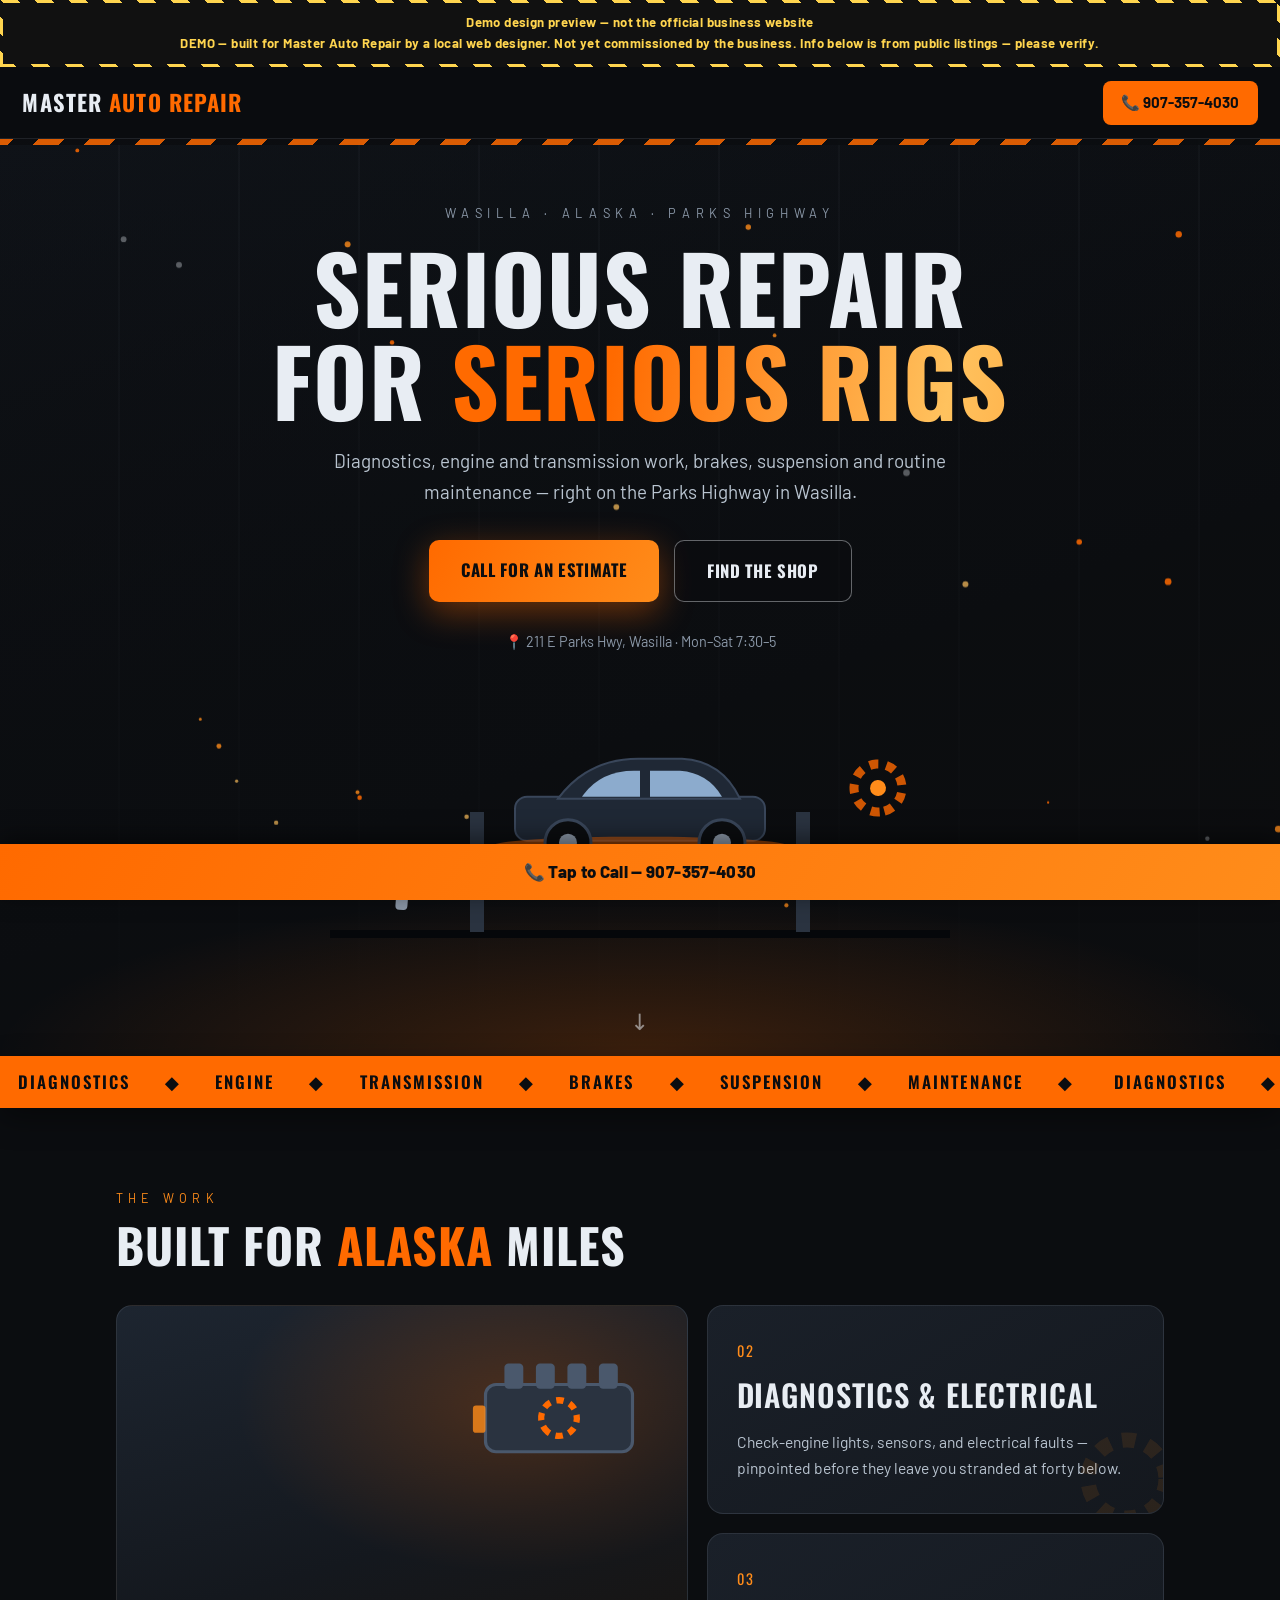
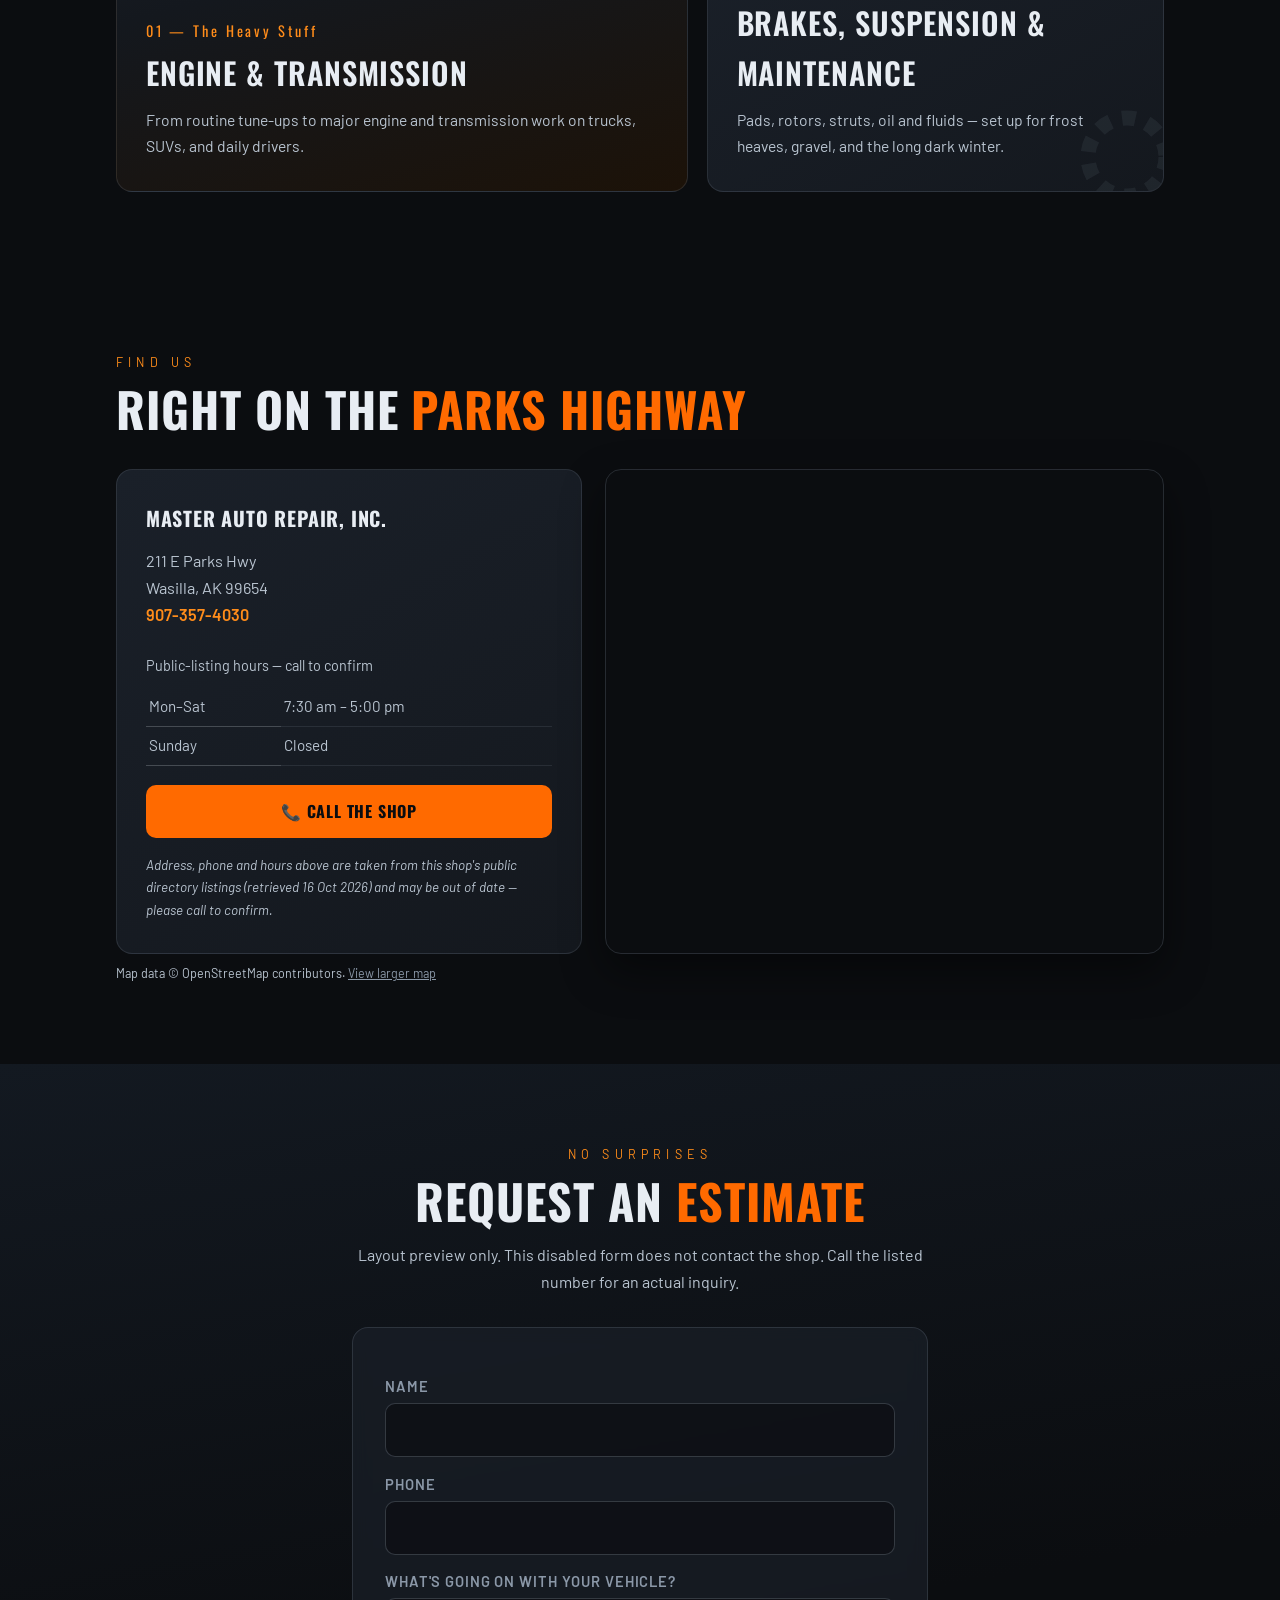
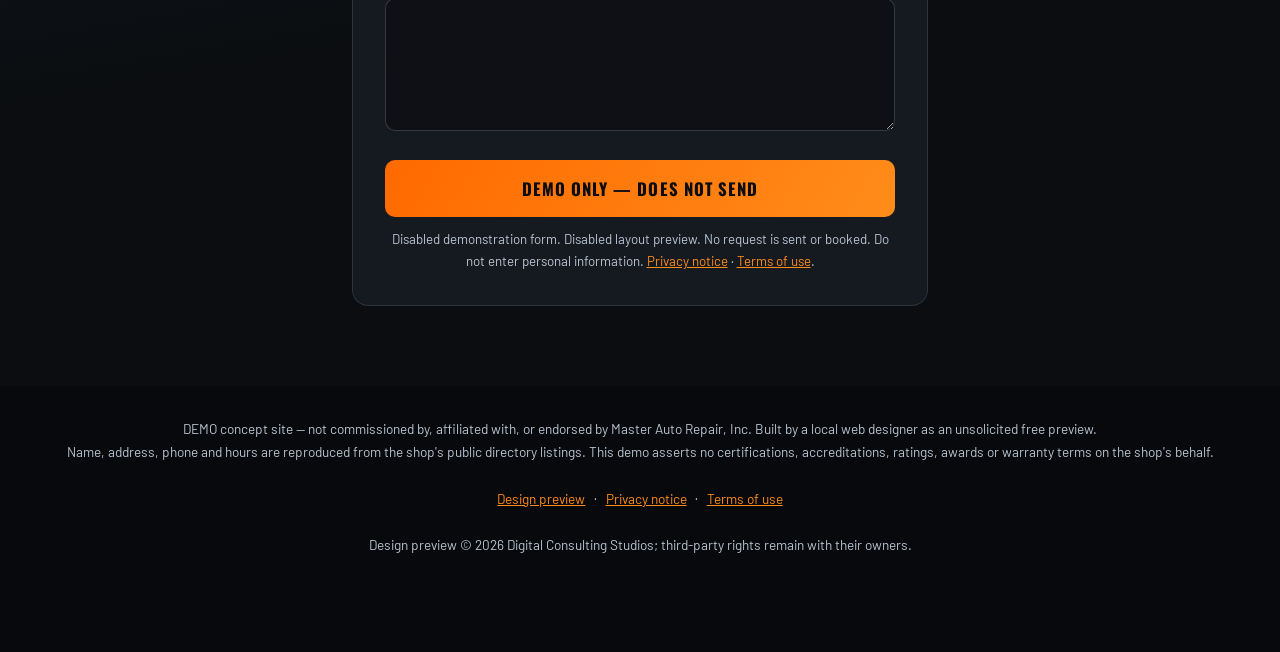
<file: index.html>
<!DOCTYPE html>
<html lang="en">
<head>
<meta charset="UTF-8">
<meta name="viewport" content="width=device-width, initial-scale=1.0">
<meta name="robots" content="noindex, nofollow">
<title>Master Auto Repair — Auto Repair in Wasilla, AK | DEMO</title>
<meta name="description" content="DEMO website concept for Master Auto Repair, Wasilla AK — professional auto repair and maintenance at 211 E Parks Hwy.">
<meta name="theme-color" content="#0b0d10">
<link rel="preconnect" href="https://fonts.googleapis.com">
<link rel="preconnect" href="https://fonts.gstatic.com" crossorigin>
<link href="https://fonts.googleapis.com/css2?family=Oswald:wght@500;600;700&family=Barlow:wght@400;600;700&display=swap" rel="stylesheet">
<style>
:root{
  /* height of the fixed Tap-to-Call bar at the bottom of the viewport;
     used to keep the first view's bottom 56px of content out from under it */
  --callbar-h:56px;
  --carbon:#0b0d10; --carbon2:#14181e; --panel:#1a2029; --steel:#8b98a8;
  --ember:#ff6a00; --ember-hot:#ff8c1a; --chrome:#e8edf3; --mist:#b9c4d0; --ok:#3ddc84;
  --display:'Oswald',Impact,sans-serif; --body:'Barlow',system-ui,sans-serif;
}
*{margin:0;padding:0;box-sizing:border-box}
html{scroll-behavior:smooth}
@media (prefers-reduced-motion: reduce){html{scroll-behavior:auto}*{animation:none!important;transition:none!important}
/* entrance animations are the only thing that makes these visible; with animation
   disabled they would stay at opacity:0 and the hero would render blank. */
.kicker,.hero h1,.hero .sub,.cta-row,.hero .pin,.lift-stage,.reveal{opacity:1!important;transform:none!important}}
body{font-family:var(--body);color:var(--mist);background:var(--carbon);line-height:1.65;overflow-x:hidden}
::selection{background:var(--ember);color:#fff}

.demo-banner{background:repeating-linear-gradient(45deg,#ffd54f,#ffd54f 12px,#111 12px,#111 24px);padding:3px;position:relative;z-index:60}
.demo-banner p{background:#111;color:#ffd54f;text-align:center;font-weight:700;font-size:.82rem;padding:.55rem .75rem;letter-spacing:.03em}

header{position:sticky;top:0;z-index:50;display:flex;align-items:center;justify-content:space-between;gap:.75rem;padding:.85rem 1.4rem;background:rgba(11,13,16,.86);backdrop-filter:blur(14px);-webkit-backdrop-filter:blur(14px);border-bottom:1px solid rgba(139,152,168,.16)}
.logo{font-family:var(--display);font-weight:700;font-size:1.4rem;color:var(--chrome);text-transform:uppercase;letter-spacing:.05em}
.logo span{color:var(--ember)}
.call-top{background:var(--ember);color:#0b0d10;font-weight:700;text-decoration:none;padding:.6rem 1.15rem;border-radius:8px;font-size:.95rem;transition:transform .25s ease,box-shadow .25s ease}
.call-top:hover,.call-top:focus{transform:translateY(-2px);box-shadow:0 8px 24px rgba(255,106,0,.45)}

/* ====== HERO ====== */
.hero{position:relative;min-height:92vh;display:flex;flex-direction:column;justify-content:center;align-items:center;text-align:center;padding:4rem 1.25rem 6.5rem;isolation:isolate;overflow:hidden;
  background:
    linear-gradient(180deg,rgba(11,13,16,.2) 0%,rgba(11,13,16,.75) 70%,var(--carbon) 100%),
    repeating-linear-gradient(90deg,transparent 0 118px,rgba(139,152,168,.05) 118px 120px),
    linear-gradient(160deg,#10141a 0%,#0b0d10 60%,#120d08 100%)}
#sparks{position:absolute;inset:0;z-index:0;pointer-events:none}
.hero::before{content:"";position:absolute;inset:auto 0 0 0;height:42%;z-index:-1;
  background:radial-gradient(ellipse 72% 60% at 50% 100%,rgba(255,106,0,.2),transparent 70%)}
.hazard{position:absolute;top:0;left:0;right:0;height:6px;z-index:2;
  background:repeating-linear-gradient(-45deg,var(--ember) 0 18px,#0b0d10 18px 36px);opacity:.85}
.kicker{font-size:.8rem;letter-spacing:.44em;text-transform:uppercase;color:var(--steel);margin-bottom:1rem;opacity:0;animation:rise .9s .15s ease forwards}
.hero h1{font-family:var(--display);font-weight:700;text-transform:uppercase;font-size:clamp(2.7rem,8.6vw,5.8rem);line-height:1.0;color:var(--chrome);max-width:16ch;margin:0 auto;letter-spacing:.015em;text-wrap:balance;opacity:0;animation:rise .9s .3s ease forwards}
.hero h1 .ember{background:linear-gradient(100deg,var(--ember) 15%,#ffc25e 45%,var(--ember-hot) 70%,var(--ember) 95%);background-size:200% 100%;-webkit-background-clip:text;background-clip:text;color:transparent;animation:shimmer 6s linear infinite}
@keyframes shimmer{to{background-position:-200% 0}}
.hero .sub{max-width:40rem;margin:1.2rem auto 2rem;color:var(--mist);font-size:clamp(1rem,2.3vw,1.18rem);opacity:0;animation:rise .9s .45s ease forwards}
@keyframes rise{from{opacity:0;transform:translateY(26px)}to{opacity:1;transform:none}}
.cta-row{display:flex;gap:.9rem;justify-content:center;flex-wrap:wrap;opacity:0;animation:rise .9s .6s ease forwards}
.cta{display:inline-block;font-weight:700;font-size:1.05rem;text-decoration:none;padding:1rem 2rem;border-radius:10px;transition:transform .25s ease,box-shadow .25s ease;will-change:transform;text-transform:uppercase;letter-spacing:.04em;font-family:var(--display)}
.cta.primary{background:linear-gradient(120deg,var(--ember),var(--ember-hot));color:#0b0d10;box-shadow:0 10px 34px rgba(255,106,0,.4)}
.cta.primary:hover,.cta.primary:focus{transform:translateY(-3px) scale(1.02);box-shadow:0 16px 44px rgba(255,106,0,.55)}
.cta.ghost{color:var(--chrome);border:1.5px solid rgba(232,237,243,.4);background:rgba(11,13,16,.3)}
.cta.ghost:hover,.cta.ghost:focus{transform:translateY(-3px);border-color:var(--ember);color:var(--ember-hot)}
.hero .pin{margin-top:1.8rem;font-size:.9rem;color:var(--steel);opacity:0;animation:rise .9s .75s ease forwards}
.lift-stage{width:min(620px,94%);margin:2.4rem auto 0;opacity:0;animation:rise 1s .8s ease forwards}
.lift-stage svg{display:block;width:100%;height:auto}
.scroll-hint{position:absolute;bottom:1rem;left:50%;transform:translateX(-50%);color:rgba(232,237,243,.55);font-size:1.4rem;animation:bob 2.2s ease-in-out infinite;z-index:1}
@keyframes bob{0%,100%{transform:translate(-50%,0)}50%{transform:translate(-50%,8px)}}

/* marquee */
.marquee{background:var(--ember);color:#0b0d10;overflow:hidden;white-space:nowrap;padding:.75rem 0;font-family:var(--display);font-weight:600;font-size:1.05rem;letter-spacing:.12em;position:relative;z-index:5;box-shadow:0 10px 30px rgba(0,0,0,.4);text-transform:uppercase}
.marquee-track{display:inline-block;animation:marquee 24s linear infinite}
@media (prefers-reduced-motion: reduce){.marquee-track{animation:none}}
.marquee span{margin:0 1.1rem}
@keyframes marquee{to{transform:translateX(-50%)}}

section{padding:5rem 1.25rem;max-width:68rem;margin:0 auto;position:relative}
.sec-kicker{font-size:.78rem;letter-spacing:.42em;text-transform:uppercase;color:var(--ember-hot);margin-bottom:.7rem}
h2{font-family:var(--display);font-weight:700;text-transform:uppercase;font-size:clamp(1.9rem,4.6vw,3rem);color:var(--chrome);line-height:1.05;margin-bottom:1rem;letter-spacing:.02em;text-wrap:balance}
h2 em{font-style:normal;color:var(--ember)}

/* services — asymmetric */
.svc-grid{display:grid;grid-template-columns:1.25fr 1fr;gap:1.2rem;margin-top:2.2rem}
.svc{position:relative;border-radius:16px;padding:2rem 1.8rem;background:linear-gradient(150deg,var(--panel) 0%,var(--carbon2) 100%);border:1px solid rgba(139,152,168,.18);overflow:hidden;transition:transform .35s ease,border-color .35s ease,box-shadow .35s ease}
.svc:hover{transform:translateY(-6px);border-color:rgba(255,106,0,.55);box-shadow:0 22px 48px rgba(0,0,0,.5)}
.svc .num{font-family:var(--display);font-size:.9rem;color:var(--ember-hot);letter-spacing:.2em}
.svc h3{font-family:var(--display);font-weight:600;text-transform:uppercase;font-size:clamp(1.35rem,2.8vw,1.9rem);color:var(--chrome);margin:.35rem 0 .55rem;letter-spacing:.03em}
.svc p{color:var(--mist);font-size:.98rem;max-width:34rem}
.svc .gear{position:absolute;right:-24px;bottom:-26px;width:120px;opacity:.1;transition:opacity .35s ease,transform .6s ease}
.svc:hover .gear{opacity:.28;transform:rotate(40deg)}
.svc.feature{grid-row:span 2;display:flex;flex-direction:column;justify-content:flex-end;min-height:420px;
  background:linear-gradient(165deg,#1d2530 0%,#14181e 50%,#1c1208 100%)}
.svc.feature::before{content:"";position:absolute;inset:0;background:radial-gradient(ellipse 70% 50% at 70% 20%,rgba(255,106,0,.22),transparent 70%)}
.svc.feature .engine-art{position:absolute;top:1.6rem;right:1.4rem;width:min(50%,210px);animation:floaty 7s ease-in-out infinite}
@keyframes floaty{0%,100%{transform:translateY(0) rotate(-1deg)}50%{transform:translateY(-10px) rotate(1.5deg)}}

/* find */
.find-grid{display:grid;grid-template-columns:1fr 1.2fr;gap:1.4rem;margin-top:2.2rem;align-items:stretch}
.find-card{border-radius:16px;padding:2rem 1.8rem;background:linear-gradient(150deg,var(--panel),var(--carbon2));border:1px solid rgba(139,152,168,.18)}
.find-card h3{font-family:var(--display);text-transform:uppercase;color:var(--chrome);font-size:1.25rem;margin-bottom:.8rem;letter-spacing:.04em}
.find-card a{color:var(--ember-hot);text-decoration:none;font-weight:600}
.find-card a:hover{text-decoration:underline}
.find-card .addr{font-size:1.02rem;color:var(--mist)}
.find-card .note{font-size:.84rem;color:rgba(185,196,208,.55);margin-top:1rem;font-style:italic}
.hours{width:100%;border-collapse:collapse;margin-top:1rem}
.hours td{padding:.4rem .2rem;border-bottom:1px solid rgba(139,152,168,.15);font-size:.95rem}
.order-links{display:flex;flex-direction:column;gap:.7rem;margin-top:1.2rem}
.order-links a{display:block;text-align:center;padding:.85rem;border-radius:10px;font-weight:700;text-decoration:none;transition:transform .25s ease;font-family:var(--display);text-transform:uppercase;letter-spacing:.05em}
.order-links a:hover{transform:translateY(-2px)}
.order-links .call{background:var(--ember);color:#0b0d10}
.map-wrap{border-radius:16px;overflow:hidden;border:1px solid rgba(139,152,168,.22);min-height:340px;box-shadow:0 18px 44px rgba(0,0,0,.45)}
.map-wrap iframe{display:block;width:100%;height:100%;min-height:340px;border:0;filter:saturate(.8) contrast(1.05)}
.map-note{font-size:.78rem;color:rgba(185,196,208,.45);margin-top:.6rem}

/* estimate */
.estimate{max-width:none;background:linear-gradient(170deg,#131921 0%,var(--carbon) 60%);padding:5rem 1.25rem}
.est-inner{max-width:36rem;margin:0 auto;text-align:center}
.est-inner form{text-align:left;margin-top:2rem;background:rgba(26,32,41,.7);border:1px solid rgba(139,152,168,.2);border-radius:16px;padding:2rem;backdrop-filter:blur(8px)}
.est-inner label{display:block;font-weight:600;margin:.9rem 0 .3rem;font-size:.92rem;color:var(--steel);text-transform:uppercase;letter-spacing:.06em}
.est-inner input,.est-inner textarea{width:100%;padding:.8rem .9rem;border:1px solid rgba(139,152,168,.3);border-radius:10px;font:inherit;background:rgba(11,13,16,.6);color:var(--chrome);transition:border-color .25s ease}
.est-inner input:focus,.est-inner textarea:focus{outline:none;border-color:var(--ember)}
.est-inner button{margin-top:1.3rem;width:100%;background:linear-gradient(120deg,var(--ember),var(--ember-hot));color:#0b0d10;font-weight:700;font-size:1.05rem;border:none;padding:1rem;border-radius:10px;cursor:pointer;transition:transform .25s ease,box-shadow .25s ease;font-family:var(--display);text-transform:uppercase;letter-spacing:.06em}
.est-inner button:hover{transform:translateY(-2px);box-shadow:0 12px 32px rgba(255,106,0,.45)}
.est-inner small{display:block;margin-top:.8rem;color:rgba(185,196,208,.5);text-align:center}

footer{background:#07090c;color:rgba(139,152,168,.6);text-align:center;padding:2rem 1rem 6rem;font-size:.85rem}
.sticky-call{position:fixed;bottom:0;left:0;right:0;background:linear-gradient(120deg,var(--ember),var(--ember-hot));text-align:center;padding:.9rem;z-index:55;box-shadow:0 -6px 24px rgba(0,0,0,.5)}
.sticky-call a{color:#0b0d10;font-weight:800;text-decoration:none;font-size:1.05rem;letter-spacing:.02em}

html.js .reveal{opacity:0;transform:translateY(30px);transition:opacity .8s ease,transform .8s ease}
html.js .reveal.in{opacity:1;transform:none}
.reveal.d1{transition-delay:.12s}.reveal.d2{transition-delay:.24s}

@media (max-width:760px){
  .svc-grid{grid-template-columns:1fr}
  .svc.feature{min-height:340px}
  .find-grid{grid-template-columns:1fr}
  section{padding:3.4rem 1.1rem}
  /* --- Tap-to-Call bar clearance (phones only) -------------------------
     .sticky-call is position:fixed, so the bottom var(--callbar-h) of the
     first view is covered by the bar and is not usable space. The hero is
     taller than what is left, which pushed its last line - the address -
     under the bar. Shorten the hero's reserved height by the bar, pull its
     top padding in by the same amount (never tighter than 1rem) and tighten
     the two gaps above the address line. Measured clearance at 390x844 is
     then >=15px even with the webfonts unavailable (fallback metrics run
     taller). Desktop layout, colours and animation are untouched. */
  .hero{min-height:calc(92vh - var(--callbar-h));padding-top:max(1rem,calc(4rem - var(--callbar-h)))}
  .hero .sub{margin-bottom:1.4rem}
  .hero .pin{margin-top:.8rem}
}
</style>
<link rel="stylesheet" href="compliance.css">
<script>document.documentElement.classList.add("js");setTimeout(function(){document.querySelectorAll(".reveal").forEach(function(e){e.classList.add("in")})},2200);document.addEventListener("DOMContentLoaded",function(){if(matchMedia("(prefers-reduced-motion: reduce)").matches){document.querySelectorAll("svg").forEach(function(s){if(s.pauseAnimations)s.pauseAnimations()})}});</script>
</head>
<body>
<a class="skip-link" href="#main">Skip to content</a>

<div class="demo-banner"><p>Demo design preview — not the official business website<br>DEMO — built for Master Auto Repair by a local web designer. Not yet commissioned by the business. Info below is from public listings — please verify.</p></div>

<header>
  <div class="logo">Master <span>Auto Repair</span></div>
  <a class="call-top" href="tel:+19073574030">📞 907-357-4030</a>
</header>

<main id="main">
<div class="hero">
  <div class="hazard" aria-hidden="true"></div>
  <canvas id="sparks" aria-hidden="true"></canvas>
  <p class="kicker">Wasilla · Alaska · Parks Highway</p>
  <h1>Serious repair for <span class="ember">serious rigs</span></h1>
  <p class="sub">Diagnostics, engine and transmission work, brakes, suspension and routine maintenance — right on the Parks Highway in Wasilla.</p>
  <div class="cta-row">
    <a class="cta primary" data-magnet href="tel:+19073574030">Call for an Estimate</a>
    <a class="cta ghost" data-magnet href="#find">Find the Shop</a>
  </div>
  <p class="pin">📍 211 E Parks Hwy, Wasilla · Mon–Sat 7:30–5</p>

  <div class="lift-stage" aria-hidden="true">
    <svg viewBox="0 0 620 260">
      <rect x="0" y="238" width="620" height="8" fill="#05070a"/>
      <rect x="140" y="120" width="14" height="120" fill="#2a3340"/>
      <rect x="466" y="120" width="14" height="120" fill="#2a3340"/>
      <rect x="128" y="160" width="364" height="10" fill="#3a4555">
        <animate attributeName="y" values="160;148;160" dur="7s" repeatCount="indefinite"/>
      </rect>
      <g>
        <animateTransform attributeName="transform" type="translate" values="0 0;0 -12;0 0" dur="7s" repeatCount="indefinite"/>
        <rect x="185" y="112" width="250" height="44" rx="12" fill="#1f2835" stroke="#39465a" stroke-width="2"/>
        <path d="M228 114 Q258 74 308 74 L352 74 Q392 76 410 114 Z" fill="#1f2835" stroke="#39465a" stroke-width="2"/>
        <path d="M252 112 Q270 86 304 86 L310 86 L310 112 Z" fill="#9fc2e8" opacity=".85"/>
        <path d="M320 112 L320 86 L350 86 Q378 88 392 112 Z" fill="#9fc2e8" opacity=".85"/>
        <ellipse cx="310" cy="162" rx="150" ry="10" fill="#ff6a00" opacity=".35">
          <animate attributeName="opacity" values=".35;.6;.35" dur="3.2s" repeatCount="indefinite"/>
        </ellipse>
        <circle cx="238" cy="158" r="23" fill="#0b0d10" stroke="#39465a" stroke-width="3"/><circle cx="238" cy="158" r="9" fill="#8b98a8"/>
        <circle cx="392" cy="158" r="23" fill="#0b0d10" stroke="#39465a" stroke-width="3"/><circle cx="392" cy="158" r="9" fill="#8b98a8"/>
      </g>
      <g>
        <animateTransform attributeName="transform" type="rotate" values="0 548 96;360 548 96" dur="9s" repeatCount="indefinite"/>
        <circle cx="548" cy="96" r="24" fill="none" stroke="#ff6a00" stroke-width="9" stroke-dasharray="9 8" opacity=".8"/>
        <circle cx="548" cy="96" r="8" fill="#ff8c1a"/>
      </g>
      <g>
        <animateTransform attributeName="transform" type="rotate" values="-9 74 206;9 74 206;-9 74 206" dur="3.4s" repeatCount="indefinite"/>
        <rect x="66" y="168" width="12" height="50" rx="4" fill="#8b98a8"/>
        <circle cx="72" cy="164" r="12" fill="none" stroke="#8b98a8" stroke-width="8" stroke-dasharray="46 18"/>
      </g>
    </svg>
  </div>
  <div class="scroll-hint" aria-hidden="true">↓</div>
</div>

<div class="marquee" aria-hidden="true"><div class="marquee-track" id="mtrack">
  <span>Diagnostics</span><span>◆</span><span>Engine</span><span>◆</span><span>Transmission</span><span>◆</span><span>Brakes</span><span>◆</span><span>Suspension</span><span>◆</span><span>Maintenance</span><span>◆</span>
</div></div>

<section>
  <p class="sec-kicker reveal">The Work</p>
  <h2 class="reveal">Built for <em>Alaska</em> miles</h2>
  <div class="svc-grid">
    <div class="svc feature reveal">
      <svg class="engine-art" viewBox="0 0 200 140" aria-hidden="true">
        <rect x="30" y="50" width="140" height="64" rx="10" fill="#2a3340" stroke="#4a586c" stroke-width="3"/>
        <rect x="48" y="30" width="18" height="24" rx="4" fill="#4a586c"/>
        <rect x="78" y="30" width="18" height="24" rx="4" fill="#4a586c"/>
        <rect x="108" y="30" width="18" height="24" rx="4" fill="#4a586c"/>
        <rect x="138" y="30" width="18" height="24" rx="4" fill="#4a586c"/>
        <circle cx="100" cy="82" r="17" fill="none" stroke="#ff6a00" stroke-width="6" stroke-dasharray="7 6">
          <animateTransform attributeName="transform" type="rotate" values="0 100 82;360 100 82" dur="6s" repeatCount="indefinite"/>
        </circle>
        <rect x="18" y="70" width="12" height="26" rx="3" fill="#ff8c1a" opacity=".9">
          <animate attributeName="opacity" values=".9;.4;.9" dur="2.4s" repeatCount="indefinite"/>
        </rect>
      </svg>
      <span class="num">01 — The Heavy Stuff</span>
      <h3>Engine &amp; Transmission</h3>
      <p>From routine tune-ups to major engine and transmission work on trucks, SUVs, and daily drivers.</p>
    </div>
    <div class="svc reveal d1">
      <span class="num">02</span>
      <h3>Diagnostics &amp; Electrical</h3>
      <p>Check-engine lights, sensors, and electrical faults — pinpointed before they leave you stranded at forty below.</p>
      <svg class="gear" viewBox="0 0 80 80" aria-hidden="true"><circle cx="40" cy="40" r="26" fill="none" stroke="#ff8c1a" stroke-width="10" stroke-dasharray="9 8"/></svg>
    </div>
    <div class="svc reveal d2">
      <span class="num">03</span>
      <h3>Brakes, Suspension &amp; Maintenance</h3>
      <p>Pads, rotors, struts, oil and fluids — set up for frost heaves, gravel, and the long dark winter.</p>
      <svg class="gear" viewBox="0 0 80 80" aria-hidden="true"><circle cx="40" cy="40" r="26" fill="none" stroke="#8b98a8" stroke-width="10" stroke-dasharray="9 8"/></svg>
    </div>
  </div>
</section>

<section id="find">
  <p class="sec-kicker reveal">Find Us</p>
  <h2 class="reveal">Right on the <em>Parks Highway</em></h2>
  <div class="find-grid">
    <div class="find-card reveal">
      <h3>Master Auto Repair, Inc.</h3>
      <p class="addr">211 E Parks Hwy<br>Wasilla, AK 99654<br><a href="tel:+19073574030">907-357-4030</a></p>
      <table class="hours"><caption>Public-listing hours — call to confirm</caption>
        <tr><th scope="row">Mon–Sat</th><td>7:30 am – 5:00 pm</td></tr>
        <tr><th scope="row">Sunday</th><td>Closed</td></tr>
      </table>
      <div class="order-links">
        <a class="call" href="tel:+19073574030">📞 Call the Shop</a>
      </div>
      <p class="note">Address, phone and hours above are taken from this shop's public directory listings (retrieved 16 Oct 2026) and may be out of date — please call to confirm.</p>
    </div>
    <div class="map-wrap reveal d1">
      <iframe title="Map — Master Auto Repair, 211 E Parks Hwy, Wasilla"
        src="https://www.openstreetmap.org/export/embed.html?bbox=-149.456228%2C61.575917%2C-149.436228%2C61.585917&amp;layer=mapnik&amp;marker=61.580917%2C-149.446228"
        loading="lazy" referrerpolicy="no-referrer-when-downgrade"></iframe>
    </div>
  </div>
  <p class="map-note reveal">Map data © OpenStreetMap contributors. <a style="color:var(--steel)" href="https://www.openstreetmap.org/?mlat=61.580917&amp;mlon=-149.446228#map=16/61.580917/-149.446228" target="_blank" rel="noopener">View larger map</a></p>
</section>

<div class="estimate">
  <div class="est-inner">
    <p class="sec-kicker reveal">No surprises</p>
    <h2 class="reveal">Request an <em>estimate</em></h2>
    <p class="reveal" style="color:var(--mist)">Layout preview only. This disabled form does not contact the shop. Call the listed number for an actual inquiry.</p>
    <form class="reveal" aria-describedby="demo-form-note" onsubmit="return false">
      <label for="n">Name</label><input disabled id="n" name="name" required>
      <label for="p">Phone</label><input disabled id="p" name="phone" type="tel" required>
      <label for="m">What's going on with your vehicle?</label><textarea disabled id="m" name="message" rows="4" required></textarea>
      <button disabled type="submit">Demo only — does not send</button>
      <small id="demo-form-note">Disabled demonstration form. Disabled layout preview. No request is sent or booked. Do not enter personal information. <a href="privacy.html">Privacy notice</a> · <a href="terms.html">Terms of use</a>.</small>
    </form>
  </div>
</div>

</main>
<footer>
  <p>DEMO concept site — not commissioned by, affiliated with, or endorsed by Master Auto Repair, Inc. Built by a local web designer as an unsolicited free preview.</p>
  <p>Name, address, phone and hours are reproduced from the shop's public directory listings. This demo asserts no certifications, accreditations, ratings, awards or warranty terms on the shop's behalf.</p>
<nav class="legal-nav" aria-label="Preview policies"><a href="index.html">Design preview</a> · <a href="privacy.html">Privacy notice</a> · <a href="terms.html">Terms of use</a></nav><p>Design preview © 2026 Digital Consulting Studios; third-party rights remain with their owners.</p>
</footer>

<div class="sticky-call"><a href="tel:+19073574030">📞 Tap to Call — 907-357-4030</a></div>

<script>
const io=new IntersectionObserver(es=>es.forEach(e=>{if(e.isIntersecting){e.target.classList.add('in');io.unobserve(e.target)}}),{threshold:.08});
document.querySelectorAll('.reveal').forEach(el=>io.observe(el));
setTimeout(()=>document.querySelectorAll('.reveal').forEach(el=>el.classList.add('in')),3000);

const mt=document.getElementById('mtrack');mt.innerHTML+=mt.innerHTML;

// ember sparks rising (reduced-motion aware)
const rm=matchMedia('(prefers-reduced-motion: reduce)').matches;
const cv=document.getElementById('sparks');
if(!rm&&cv){const cx=cv.getContext('2d');let W,H,ps=[];
  const fit=()=>{const r=cv.parentElement.getBoundingClientRect();W=cv.width=r.width;H=cv.height=r.height};
  fit();addEventListener('resize',fit);
  const COLORS=['rgba(255,106,0,.85)','rgba(255,140,26,.8)','rgba(255,194,94,.7)','rgba(232,237,243,.35)'];
  for(let i=0;i<30;i++)ps.push({x:Math.random()*1400,y:Math.random()*800,r:1+Math.random()*2.4,vy:-(.3+Math.random()*.9),vx:-.1+Math.random()*.3,ph:Math.random()*6.28,c:COLORS[i%4]});
  (function tick(){
    if(cv.width<300&&cv.parentElement.getBoundingClientRect().width>300)fit();
    cx.clearRect(0,0,W,H);
    for(const p of ps){p.ph+=.03;p.x+=p.vx+Math.sin(p.ph)*.35;p.y+=p.vy;
      if(p.y<-10){p.y=H+10;p.x=Math.random()*W}if(p.x>W+10)p.x=-10;if(p.x<-10)p.x=W+10;
      cx.beginPath();cx.arc(p.x,p.y,p.r,0,6.28);cx.fillStyle=p.c;cx.fill()}
    requestAnimationFrame(tick)})();
}

if(!rm)document.querySelectorAll('[data-magnet]').forEach(b=>{
  b.addEventListener('pointermove',e=>{const r=b.getBoundingClientRect();
    b.style.transform=`translate(${(e.clientX-r.left-r.width/2)*.12}px,${(e.clientY-r.top-r.height/2)*.25 - 3}px)`});
  b.addEventListener('pointerleave',()=>b.style.transform='');
});
</script>
</body>
</html>
</file>
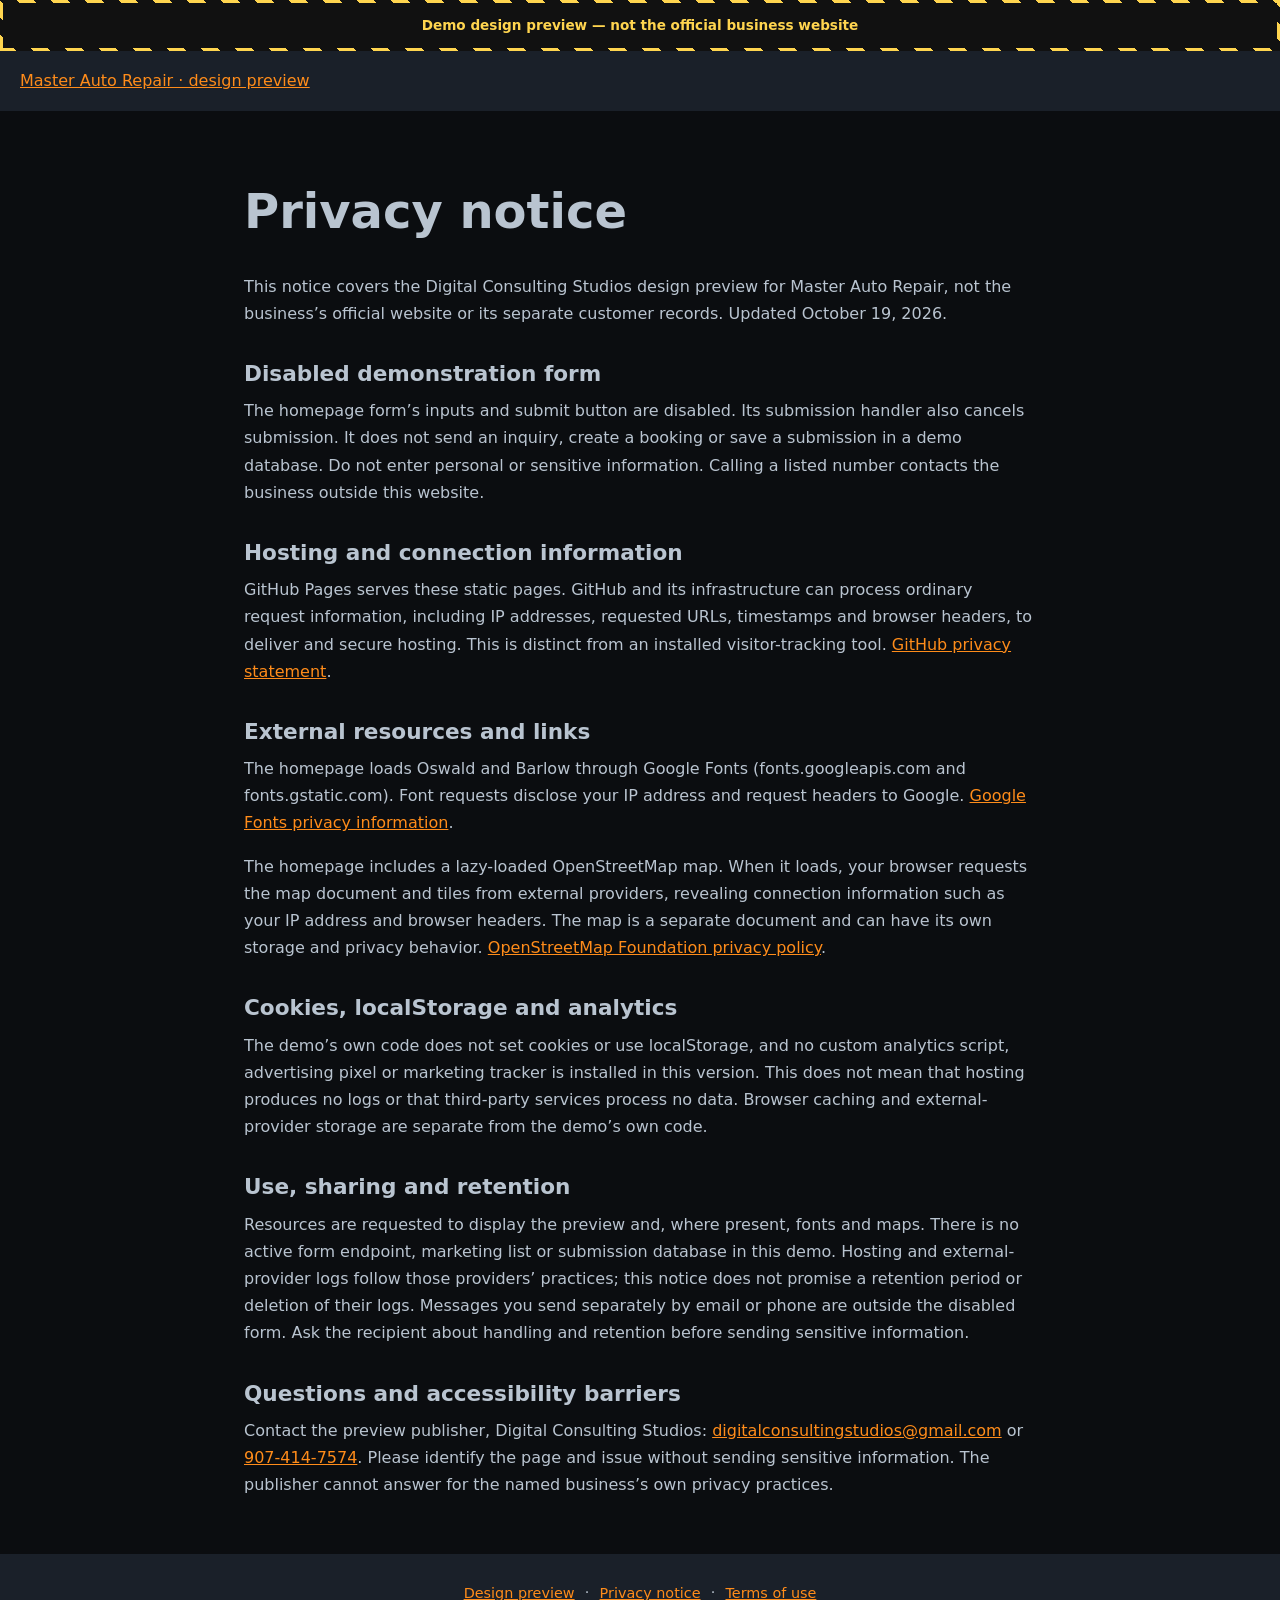
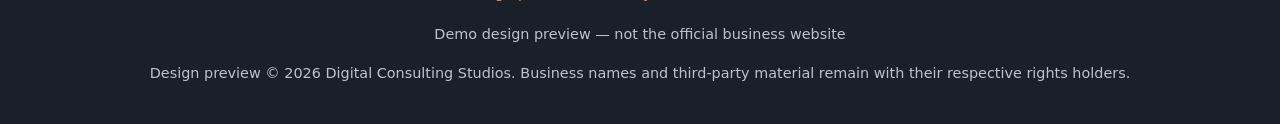
<file: privacy.html>
<!DOCTYPE html>
<html lang="en"><head><meta charset="UTF-8"><meta name="viewport" content="width=device-width, initial-scale=1"><meta name="robots" content="noindex, nofollow"><title>Privacy notice | Master Auto Repair design preview</title><link rel="stylesheet" href="compliance.css"></head>
<body class="policy-page"><a class="skip-link" href="#main">Skip to content</a><div class="demo-banner"><p>Demo design preview — not the official business website</p></div><header class="policy-header"><a href="index.html">Master Auto Repair · design preview</a></header><main id="main" class="policy-content"><h1>Privacy notice</h1><p>This notice covers the Digital Consulting Studios design preview for Master Auto Repair, not the business’s official website or its separate customer records. Updated October 19, 2026.</p>
<h2>Disabled demonstration form</h2><p>The homepage form’s inputs and submit button are disabled. Its submission handler also cancels submission. It does not send an inquiry, create a booking or save a submission in a demo database. Do not enter personal or sensitive information. Calling a listed number contacts the business outside this website.</p>
<h2>Hosting and connection information</h2><p>GitHub Pages serves these static pages. GitHub and its infrastructure can process ordinary request information, including IP addresses, requested URLs, timestamps and browser headers, to deliver and secure hosting. This is distinct from an installed visitor-tracking tool. <a href="https://docs.github.com/en/site-policy/privacy-policies/github-general-privacy-statement">GitHub privacy statement</a>.</p>
<h2>External resources and links</h2><p>The homepage loads Oswald and Barlow through Google Fonts (fonts.googleapis.com and fonts.gstatic.com). Font requests disclose your IP address and request headers to Google. <a href="https://developers.google.com/fonts/faq/privacy">Google Fonts privacy information</a>.</p><p>The homepage includes a lazy-loaded OpenStreetMap map. When it loads, your browser requests the map document and tiles from external providers, revealing connection information such as your IP address and browser headers. The map is a separate document and can have its own storage and privacy behavior. <a href="https://osmfoundation.org/wiki/Privacy_Policy">OpenStreetMap Foundation privacy policy</a>.</p>
<h2>Cookies, localStorage and analytics</h2><p>The demo’s own code does not set cookies or use localStorage, and no custom analytics script, advertising pixel or marketing tracker is installed in this version. This does not mean that hosting produces no logs or that third-party services process no data. Browser caching and external-provider storage are separate from the demo’s own code.</p>
<h2>Use, sharing and retention</h2><p>Resources are requested to display the preview and, where present, fonts and maps. There is no active form endpoint, marketing list or submission database in this demo. Hosting and external-provider logs follow those providers’ practices; this notice does not promise a retention period or deletion of their logs. Messages you send separately by email or phone are outside the disabled form. Ask the recipient about handling and retention before sending sensitive information.</p>
<h2>Questions and accessibility barriers</h2><p>Contact the preview publisher, Digital Consulting Studios: <a href="mailto:digitalconsultingstudios@gmail.com">digitalconsultingstudios@gmail.com</a> or <a href="tel:+19074147574">907-414-7574</a>. Please identify the page and issue without sending sensitive information. The publisher cannot answer for the named business’s own privacy practices.</p></main>
<footer class="legal-footer"><nav aria-label="Preview policies"><a href="index.html">Design preview</a> · <a href="privacy.html">Privacy notice</a> · <a href="terms.html">Terms of use</a></nav><p>Demo design preview — not the official business website</p><p>Design preview © 2026 Digital Consulting Studios. Business names and third-party material remain with their respective rights holders.</p></footer></body></html>
</file>
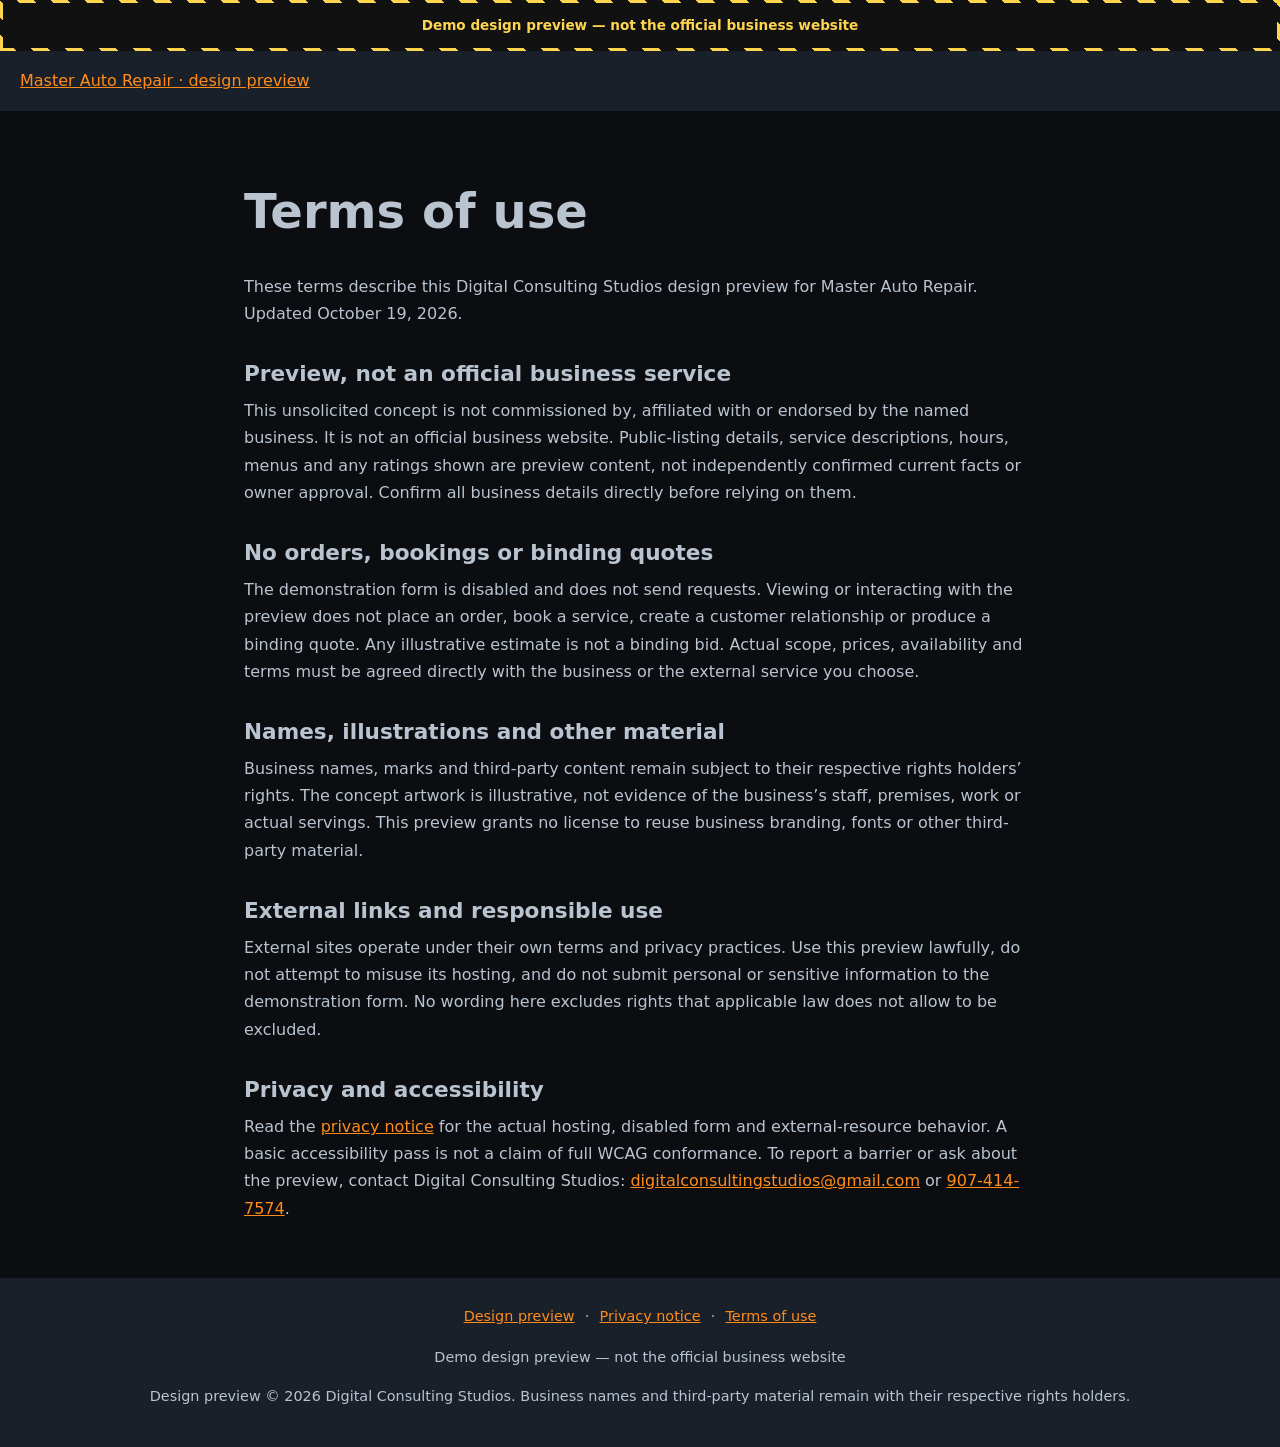
<file: terms.html>
<!DOCTYPE html>
<html lang="en"><head><meta charset="UTF-8"><meta name="viewport" content="width=device-width, initial-scale=1"><meta name="robots" content="noindex, nofollow"><title>Terms of use | Master Auto Repair design preview</title><link rel="stylesheet" href="compliance.css"></head>
<body class="policy-page"><a class="skip-link" href="#main">Skip to content</a><div class="demo-banner"><p>Demo design preview — not the official business website</p></div><header class="policy-header"><a href="index.html">Master Auto Repair · design preview</a></header><main id="main" class="policy-content"><h1>Terms of use</h1><p>These terms describe this Digital Consulting Studios design preview for Master Auto Repair. Updated October 19, 2026.</p>
<h2>Preview, not an official business service</h2><p>This unsolicited concept is not commissioned by, affiliated with or endorsed by the named business. It is not an official business website. Public-listing details, service descriptions, hours, menus and any ratings shown are preview content, not independently confirmed current facts or owner approval. Confirm all business details directly before relying on them.</p>
<h2>No orders, bookings or binding quotes</h2><p>The demonstration form is disabled and does not send requests. Viewing or interacting with the preview does not place an order, book a service, create a customer relationship or produce a binding quote. Any illustrative estimate is not a binding bid. Actual scope, prices, availability and terms must be agreed directly with the business or the external service you choose.</p>
<h2>Names, illustrations and other material</h2><p>Business names, marks and third-party content remain subject to their respective rights holders’ rights. The concept artwork is illustrative, not evidence of the business’s staff, premises, work or actual servings. This preview grants no license to reuse business branding, fonts or other third-party material.</p>
<h2>External links and responsible use</h2><p>External sites operate under their own terms and privacy practices. Use this preview lawfully, do not attempt to misuse its hosting, and do not submit personal or sensitive information to the demonstration form. No wording here excludes rights that applicable law does not allow to be excluded.</p>
<h2>Privacy and accessibility</h2><p>Read the <a href="privacy.html">privacy notice</a> for the actual hosting, disabled form and external-resource behavior. A basic accessibility pass is not a claim of full WCAG conformance. To report a barrier or ask about the preview, contact Digital Consulting Studios: <a href="mailto:digitalconsultingstudios@gmail.com">digitalconsultingstudios@gmail.com</a> or <a href="tel:+19074147574">907-414-7574</a>.</p></main>
<footer class="legal-footer"><nav aria-label="Preview policies"><a href="index.html">Design preview</a> · <a href="privacy.html">Privacy notice</a> · <a href="terms.html">Terms of use</a></nav><p>Demo design preview — not the official business website</p><p>Design preview © 2026 Digital Consulting Studios. Business names and third-party material remain with their respective rights holders.</p></footer></body></html>
</file>
<file: compliance.css>
/* Scoped mechanical accessibility and policy additions; retain original design. */
:root{--legal-bg:#0b0d10;--legal-panel:#1a2029;--legal-text:#b9c4d0;--legal-link:#ff8c1a;--legal-muted:#b9c4d0}
html{scroll-padding-top:7rem;scroll-padding-bottom:5rem}
:where(a,button,input,textarea,[tabindex]):focus-visible{outline:3px solid #ffd54f!important;outline-offset:4px!important;box-shadow:0 0 0 6px #101820!important}
a{color:var(--legal-link)}
.skip-link{position:fixed;top:8px;left:8px;z-index:200;transform:translateY(-200%);padding:.7rem 1rem;background:#111;color:#ffd54f;font:700 1rem system-ui}
.skip-link:focus{transform:none}
.legal-nav{margin:1rem auto;line-height:2.5}
.legal-nav a,.legal-footer a{display:inline-block;padding:.15rem .35rem;text-decoration:underline}
footer,.menu-note,.proof-src,.map-note,.find-card .note,.cat-inner small,.est-inner small{color:var(--legal-muted)}
small a{text-decoration:underline}
input:disabled,textarea:disabled,button:disabled{opacity:1;cursor:not-allowed;-webkit-text-fill-color:currentColor}
#petals,#sparks{width:100%;height:100%;max-width:100%}
.hours caption{text-align:left;color:var(--legal-muted);font-size:.9rem;padding:.6rem 0}
.hours th{text-align:left;font-weight:400;padding:.4rem .2rem;border-bottom:1px solid #454b52;font-size:.95rem}
@media (max-width:480px){header{padding:.8rem 1rem;flex-wrap:wrap}.call-top{flex-shrink:0}}
@media (prefers-reduced-motion:reduce){html.js .reveal{opacity:1!important;transform:none!important}.cursor-dot,.cursor-glow{display:none}.story-wrap{height:auto}.story-stage{position:relative;height:auto;min-height:0;padding:3rem 0}.story-svg .lyr,.story-svg .steam-g,.story-cap{opacity:1!important;transform:none!important}.story-hint{display:none}}
.policy-page{margin:0;color:var(--legal-text);background:var(--legal-bg);font:1rem/1.7 system-ui,sans-serif}
.policy-page *{box-sizing:border-box}
.policy-page .demo-banner{padding:3px;background:repeating-linear-gradient(45deg,#ffd54f,#ffd54f 12px,#111 12px,#111 24px)}
.policy-page .demo-banner p{margin:0;background:#111;color:#ffd54f;text-align:center;font-weight:700;font-size:.85rem;padding:.7rem}
.policy-header{position:static;display:block;padding:1rem 1.25rem;background:var(--legal-panel)}
.policy-content{max-width:52rem;margin:0 auto;padding:2.5rem 1.25rem}
.policy-content h1{font-size:clamp(2rem,6vw,3rem);line-height:1.2}
.policy-content h2{font-size:1.35rem;line-height:1.4;margin:2rem 0 .5rem}
.policy-content p{margin:0 0 1rem}
.policy-content a{overflow-wrap:anywhere}
.policy-page .legal-footer{padding:1.5rem 1.25rem;background:var(--legal-panel);color:var(--legal-text);text-align:center;font-size:.9rem}
.policy-page .legal-footer a{color:var(--legal-link)}
</file>
